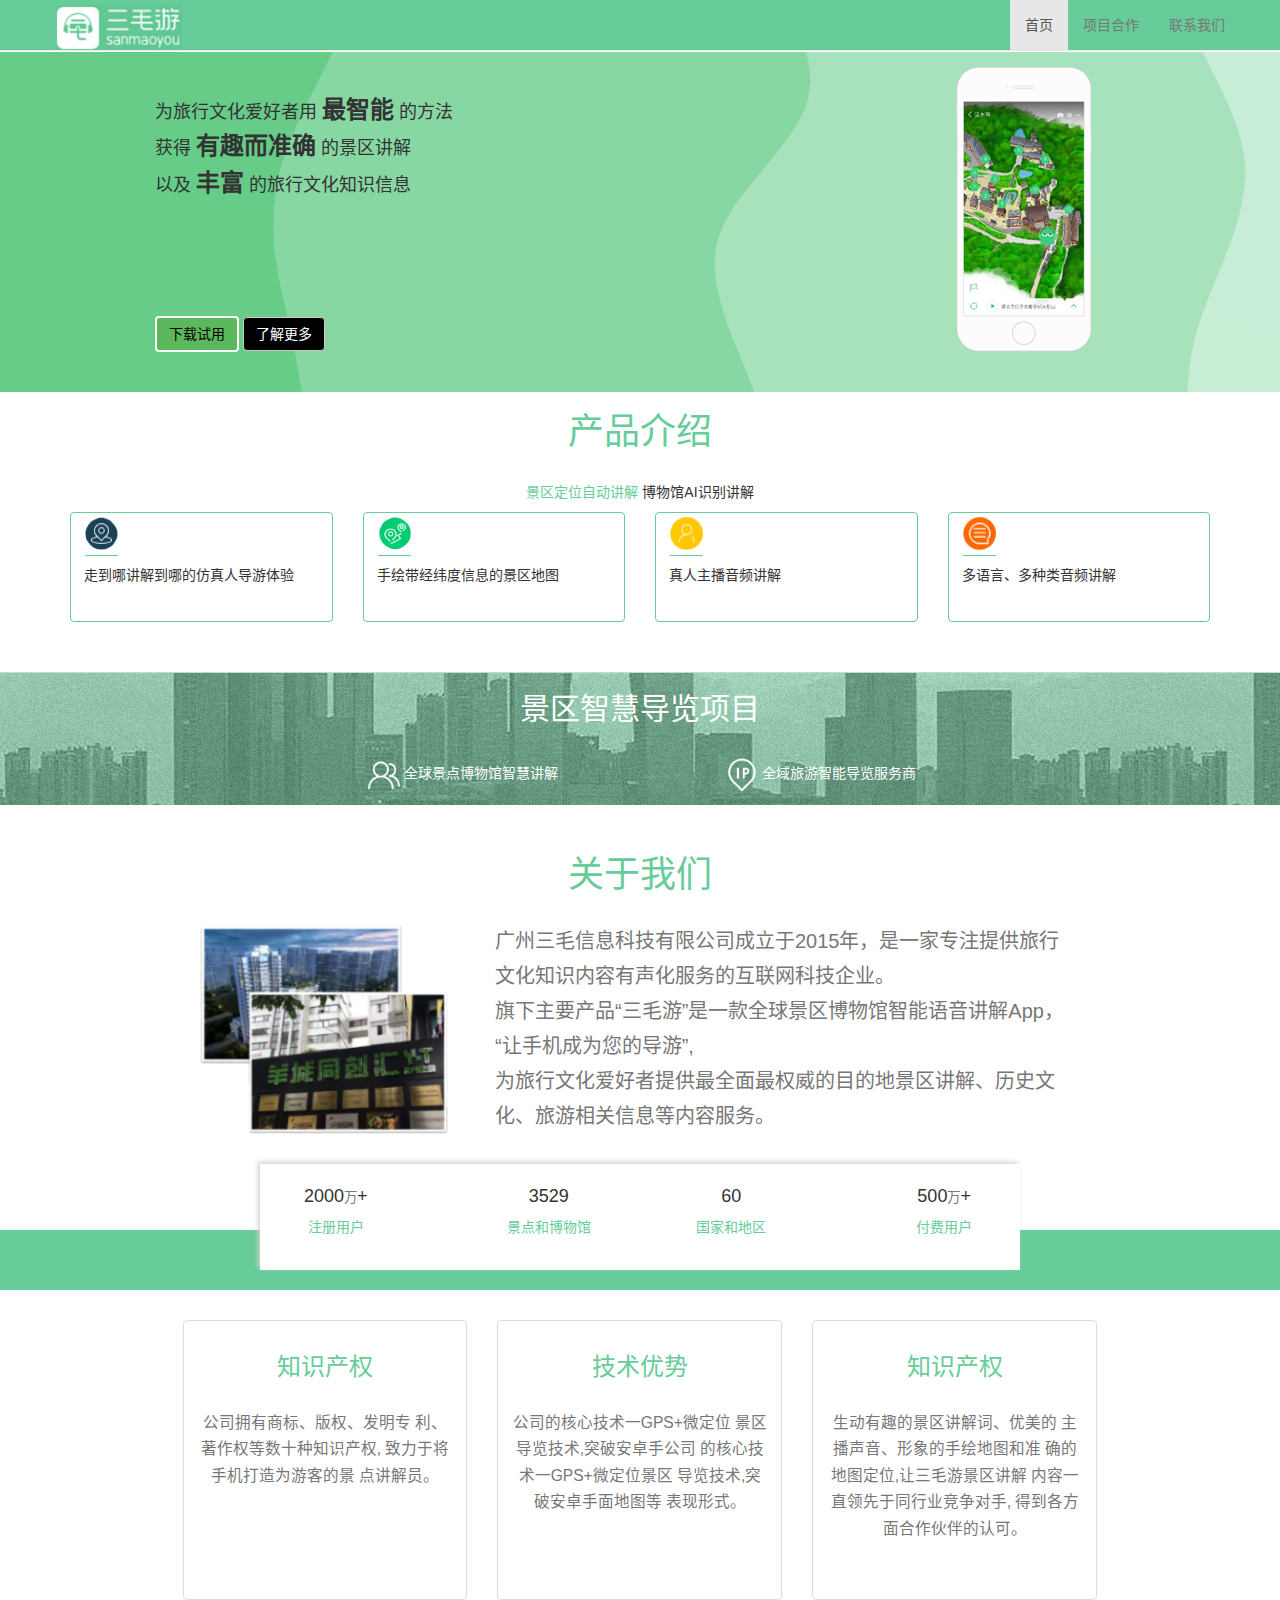
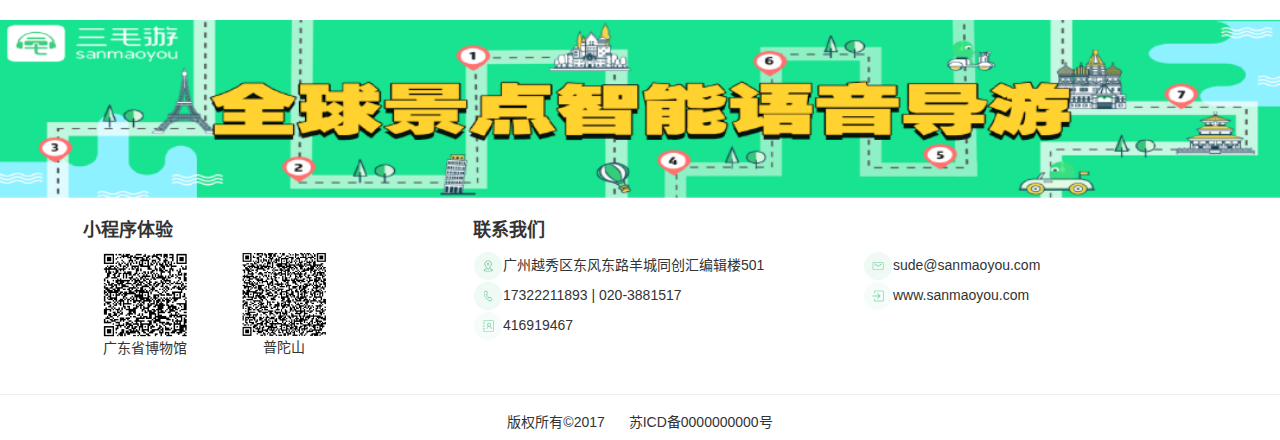
<file: Sanmaoyu_design/bootstrap/index.html>
<!doctype html>
<html lang="zh-CN">

<head>
	<meta charset="utf-8">
	<meta http-equiv="X-UA-Compatible" content="IE=edge">
	<meta name="viewport" content="width=device-width, initial-scale=1">
	<!-- 上述3个meta标签*必须*放在最前面，任何其他内容都*必须*跟随其后！ -->
	<title>三毛游</title>
	<link rel="stylesheet" type="text/css" href="css/index.css">

	<!-- Bootstrap -->
	<link rel="stylesheet" href="css/bootstrap.css">
</head>
<!-- 可滚动的区域 -->

<body data-spy="scroll" data-target=".navbar" data-offset="50">
	<div class="wrap">
		<!-- logo 导航栏 -->
		<!-- navbar-fixed-top:确保了当我们向下滚动 HTML 页面时，导航栏固定在顶部位置 -->
		<nav class="navbar navbar-default navbar-fixed-top" role="navigation" id="backgreen">
			<div class="container" id="padding0">
				<div class="nav-logo">
					<a class="" href="#">
						<img class="img-responsive" src="../img/logo.jpg" alt="三毛游" style="height: 100%;width: auto;" />
					</a>
				</div>
				<div class="navbar-header">
					<button type="button" class="navbar-toggle" data-toggle="collapse" data-target="#navBar">
						<span class="icon-bar"></span>
						<span class="icon-bar"></span>
						<span class="icon-bar"></span>
					</button>
				</div>
				<nav class="collapse navbar-collapse navbar-right " id="navBar">
					<ul class="nav navbar-nav navbar-right">
						<li class="active"><a href="#">首页</a></li>
						<!-- <li><a href="#section1">产品介绍</a></li> -->
						<li><a href="cooperate.html">项目合作</a></li>
						<li><a href="contact us.html">联系我们</a></li>
					</ul>
				</nav>
			</div>
		</nav>
		<!-- 头部 header -->
		<header>
			<div class="container">
				<div class="row" id="padd15">
					<div class="title">
						<div class="row">
							<div class="col-lg-4 col-xs-push-1">
								<h4>为旅行文化爱好者用 <strong>最智能</strong> 的方法</h4>
								<h4>获得 <strong>有趣而准确</strong> 的景区讲解</h4>
								<h4>以及 <strong>丰富</strong> 的旅行文化知识信息</h4>
								<button type="button" class="btn btn-success">下载试用</button>
								<button type="button" class="btn btn-default">了解更多</button>
							</div>
							<div class="col-lg-3 col-lg-offset-5">
								<span class="visible-lg"><img src="../img/mobile.png" /></span>
							</div>
						</div>
					</div>
				</div>
			</div>
		</header>
		<!-- 产品介绍 -->
		<section class="products" id="section1">
			<div class="container">
				<div class="row">
					<h1>产品介绍</h1><br>
					<div class="text-center" id="tab">
						<div class="list">
							<ul>
								<li class="act">景区定位自动讲解</li>
								<li>博物馆AI识别讲解</li>
							</ul>
						</div>
						<div id="listCon">
							<Content class="act">
								<div class="col-sm-6 col-md-3 col-xs-6">
									<div class="thumbnail" id="thumbnail">
										<img src="../img/blue.png" alt="通用的占位符缩略图">
										<div class="caption">
											<p>走到哪讲解到哪的仿真人导游体验</p>
										</div>
									</div>
								</div>
								<div class="col-sm-6 col-md-3 col-xs-6">
									<div class="thumbnail" id="thumbnail">
										<img src="../img/green.png" alt="通用的占位符缩略图">
										<div class="caption">
											<p>手绘带经纬度信息的景区地图</p>
										</div>
									</div>
								</div>
								<div class="col-sm-6 col-md-3 col-xs-6">
									<div class="thumbnail" id="thumbnail">
										<img src="../img/yellow.png" alt="通用的占位符缩略图">
										<div class="caption">
											<p>真人主播音频讲解</p>
										</div>
									</div>
								</div>
								<div class="col-sm-6 col-md-3 col-xs-6">
									<div class="thumbnail" id="thumbnail">
										<img src="../img/orange.png" alt="通用的占位符缩略图">
										<div class="caption">
											<p>多语言、多种类音频讲解</p>
										</div>
									</div>
								</div>
							</Content>
							<Content>
								<div class="col-sm-6 col-md-3 col-xs-6">
									<div class="thumbnail" id="thumbnail">
										<img src="../img/red2.png" alt="通用的占位符缩略图">
										<div class="caption">
											<p>AR识别图片、景象，数据库匹配调用讲解</p>
										</div>
									</div>
								</div>
								<div class="col-sm-6 col-md-3 col-xs-6">
									<div class="thumbnail" id="thumbnail">
										<img src="../img/blueS.png" alt="通用的占位符缩略图">
										<div class="caption">
											<p>OCR文字识别讲解</p>
										</div>
									</div>
								</div>
								<div class="col-sm-6 col-md-3 col-xs-6">
									<div class="thumbnail" id="thumbnail">
										<img src="../img/blueQ.png" alt="通用的占位符缩略图">
										<div class="caption">
											<p>同时支持平面楼层、展位空间位置等讲解</p>
										</div>
									</div>
								</div>
								<div class="col-sm-6 col-md-3 col-xs-6">
									<div class="thumbnail" id="thumbnail">
										<img src="../img/green2.png" alt="通用的占位符缩略图">
										<div class="caption">
											<p>清晰图片、视频数据库</p>
										</div>
									</div>
								</div>
							</Content>
						</div>
					</div>
					<script type="text/javascript">
						window.onload = function(){
							var oDiv = document.getElementById("tab");
							var lis = oDiv.getElementsByTagName("li");
							var oDivCon = document.getElementById("listCon");
							var contDiv = oDivCon.getElementsByTagName("Content");
							for(var i=0;i<lis.length;i++){
								lis[i].index = i;
								lis[i].onmouseover = function(){
									show(this.index);
								}
							}
							function show(a){
								for(var j=0;j<lis.length;j++){
									lis[j].className = "";
									contDiv[j].className = "";					
								}
								lis[a].className = "act";
								contDiv[a].className = "act";
							}
						}
					</script>
				</div>
			</div>
		</section>
		<!-- 景区智慧导览项目 -->
		<section class="project">
			<div class="container">
				<div class="row">
					<div class="col-lg-12">
						<center>
							<div class="">
								<h2>景区智慧导览项目</h2><br>
								<div>
									<span><img src="../img/Aboutus.png">全球景点博物馆智慧讲解</span>
									<span><img src="../img/IPaddress.png">全域旅游智能导览服务商</span>
								</div>
							</div>
						</center>
					</div>
				</div>
			</div>
		</section>
		<!-- 关于我们 -->
		<section class="about" id="section2">
			<div class="container">
				<div class="row">
					<h1>关于我们</h1><br>
					<div>
						<div class="col-lg-4">
							<span class="visible-lg"><img src="../img/图.png" /></span>
						</div>
						<div class="col-lg-7" style="padding: 0 50px;">
							<p class="text-muted">广州三毛信息科技有限公司成立于2015年，是一家专注提供旅行文化知识内容有声化服务的互联网科技企业。<br>
								旗下主要产品“三毛游”是一款全球景区博物馆智能语音讲解App， “让手机成为您的导游”,<br>
								为旅行文化爱好者提供最全面最权威的目的地景区讲解、历史文化、旅游相关信息等内容服务。</p>
						</div>
					</div>
				</div>
				<div class="row col-lg-8 shadow" id="col-center-block">
					<div class="col-sm-6 col-md-2 col-xs-6">
						<div class="thumbnail" id="borhid">
							<div class="caption">
								<h4>2000<small>万</small>+</h4><span>注册用户</span>
							</div>
						</div>
					</div>
					<div class="col-sm-6 col-md-3 col-md-offset-1 col-xs-6">
						<div class="thumbnail" id="borhid">
							<div class="caption">
								<h4>3529</h4><span>景点和博物馆</span>
							</div>
						</div>
					</div>
					<div class="col-sm-6 col-md-3 col-xs-6">
						<div class="thumbnail" id="borhid">
							<div class="caption">
								<h4>60</h4><span>国家和地区</span>
							</div>
						</div>
					</div>
					<div class="col-sm-6 col-md-2 col-md-offset-1 col-xs-6">
						<div class="thumbnail" id="borhid">
							<div class="caption">
								<h4>500<small>万</small>+</h4><span>付费用户</span>
							</div>
						</div>
					</div>
				</div>
			</div>
		</section>
		<section>
			<div class="backcolor2"></div>
		</section>
		<!-- 知识产权 -->
		<section>
			<center>
				<div class="container">
					<div class="row">
						<div class="col-lg-10 margin-top30" id="col-center-block">
							<div class="col-sm-4 col-md-4 col-xs-12">
								<div class="thumbnail" id="thumbw">
									<div class="caption">
										<h3>
											<span>知识产权</span><br /><br />
											<small>公司拥有商标、版权、发明专 利、著作权等数十种知识产权, 致力于将手机打造为游客的景 点讲解员。</small>
										</h3>
									</div>
								</div>
							</div>
							<div class="col-sm-4 col-md-4 col-xs-12">
								<div class="thumbnail" id="thumbw">
									<div class="caption">
										<h3>
											<span>技术优势</span><br /><br />
											<small>公司的核心技术一GPS+微定位 景区导览技术,突破安卓手公司 的核心技术一GPS+微定位景区 导览技术,突破安卓手面地图等
												表现形式。</small>
										</h3>
									</div>
								</div>
							</div>
							<div class="col-sm-4 col-md-4 col-xs-12">
								<div class="thumbnail" id="thumbw">
									<div class="caption">
										<h3>
											<span>知识产权</span><br /><br />
											<small>生动有趣的景区讲解词、优美的 主播声音、形象的手绘地图和准 确的地图定位,让三毛游景区讲解 内容一直领先于同行业竞争对手,
												得到各方面合作伙伴的认可。</small>
										</h3>
									</div>
								</div>
							</div>
						</div>
					</div>
				</div>
			</center>
		</section>
		<section>
			<div class="backimg2">
				<img src="../img/banner.png" />
			</div>
		</section>
		<!-- 联系我们 -->
		<section id="section3">
			<div class="container">
				<div class="row" id="mar-auto">
					<div class="col-sm-4 col-md-4 col-xs-12">
						<div class="thumbnail" id="borhid2">
							<div class="caption">
								<h4>小程序体验</h4>
								<div class="col-md-5 col-sm-7 col-xs-6"><img
										src="../img/QR%20code.jpg" /><br /><span>广东省博物馆</span></div>
								<div class="col-md-5 col-sm-5"><img src="../img/QR%20code2.jpg" /><br /><span>普陀山</span>
								</div>
							</div>
						</div>
					</div>
					<div class="col-sm-4 col-md-4 col-xs-12">
						<div class="thumbnail img-w30" id="borhid2">
							<div class="caption">
								<h4>联系我们</h4>
								<div><img src="../img/地址.png">广州越秀区东风东路羊城同创汇编辑楼501</div>
								<div><img src="../img/联系电话.png">17322211893 | 020-3881517</div>
								<div><img src="../img/多色-通讯录.png">416919467 </div>
							</div>
						</div>
					</div>
					<div class="col-sm-4 col-md-4 col-xs-12">
						<div class="thumbnail img-w30" id="borhid2">
							<div class="caption">
								<h4 class="text-white">联系我们</h4>
								<div><img src="../img/邮箱.png">sude@sanmaoyou.com </div>
								<div><img src="../img/多色-登录.png">www.sanmaoyou.com</div>
							</div>
						</div>
					</div>
				</div>
			</div>
		</section>
		<footer>
			<hr />
			<center>
				<h5>版权所有&copy2017 <span>苏ICD备0000000000号</span></h5>
			</center>
		</footer>
	</div>

	<!-- jQuery (Bootstrap 的所有 JavaScript 插件都依赖 jQuery，所以必须放在前边) -->
	<script src="https://fastly.jsdelivr.net/npm/jquery@1.12.4/dist/jquery.min.js"
		integrity="sha384-nvAa0+6Qg9clwYCGGPpDQLVpLNn0fRaROjHqs13t4Ggj3Ez50XnGQqc/r8MhnRDZ"
		crossorigin="anonymous"></script>
	<!-- 加载 Bootstrap 的所有 JavaScript 插件。你也可以根据需要只加载单个插件。 -->
	<script src="js/bootstrap.js"></script>
</body>

</html>
</file>
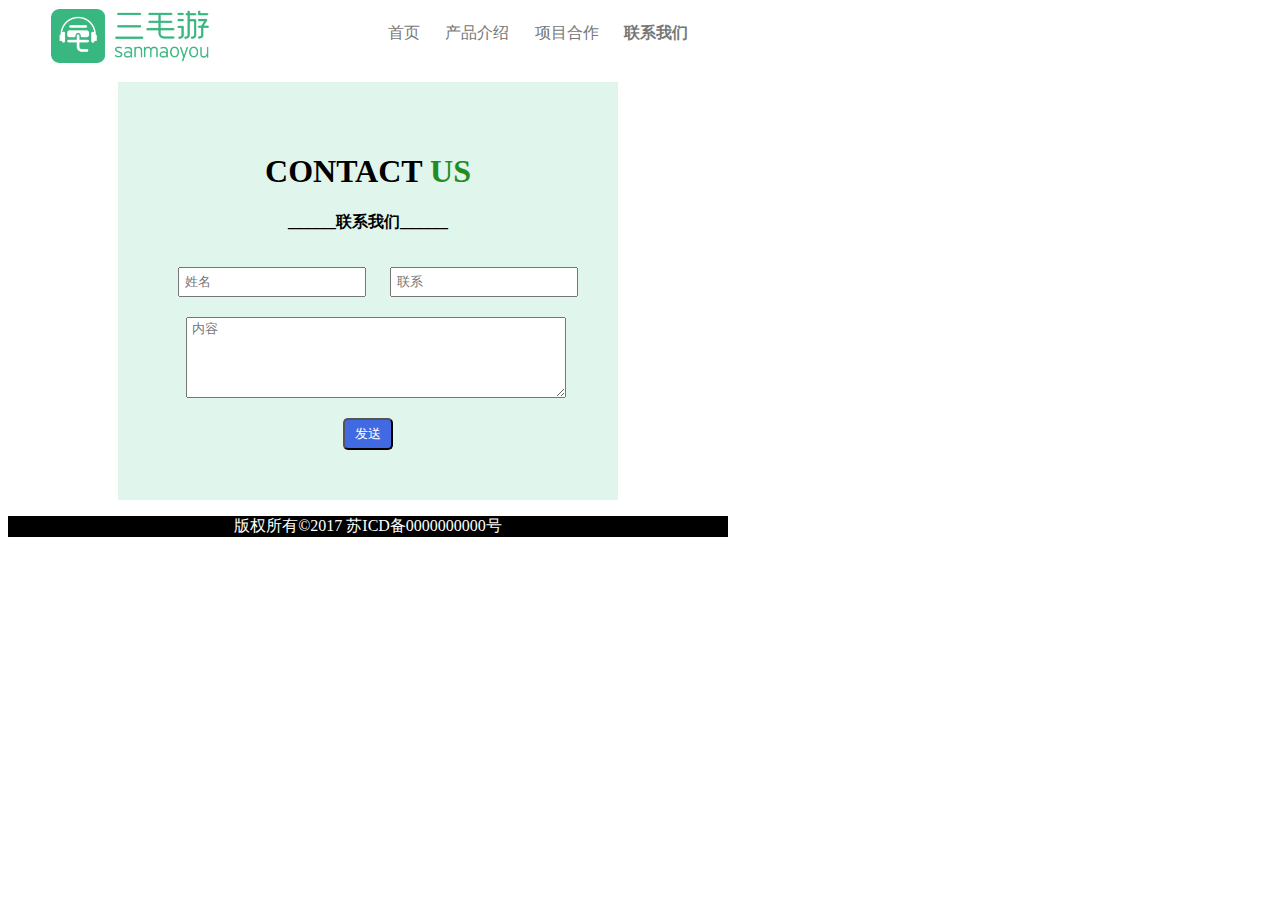
<file: Sanmaoyu_design/flex/contact.html>
<html>
	<head>
		<title>三毛游-合作</title>
		<link rel="stylesheet" href="css/contact.css" />
	</head>
	
	<body>
		<nav>
			<div class="item item-1">
				<img src="../img/logo2.png" />
			</div>
			<div class="item item-2">
				<div class="item item-3"><a href="index.html">首页</a></div>
				<div class="item item-4"><a href="#">产品介绍</a></div>
				<div class="item item-5"><a href="cooperate.html">项目合作</a></div>
				<div class="item item-6"><a href="contact.html" class="active">联系我们</a></div>
			</div>
		</nav><br>
		<section>
			<center>
				<h1><strong>CONTACT <span>US</span></strong></h1>
				<p>______<span>联系我们</span>______</p><br>
				<input type="text" class="form-control" placeholder="姓名" name="name">
				<input type="text" class="form-control" placeholder="联系" name="tel">
				<br>
				<textarea class="form-control" rows="5" id="comment" name="text" placeholder="内容"></textarea><br>
				<button>发送</button>
			</center>
		</section>
		<footer>
			<div class="container">
				<center>
					<p>版权所有&copy2017 <span>苏ICD备0000000000号</span></p>
				</center>
			</div>
		</footer>
	</body>
</html>
</file>
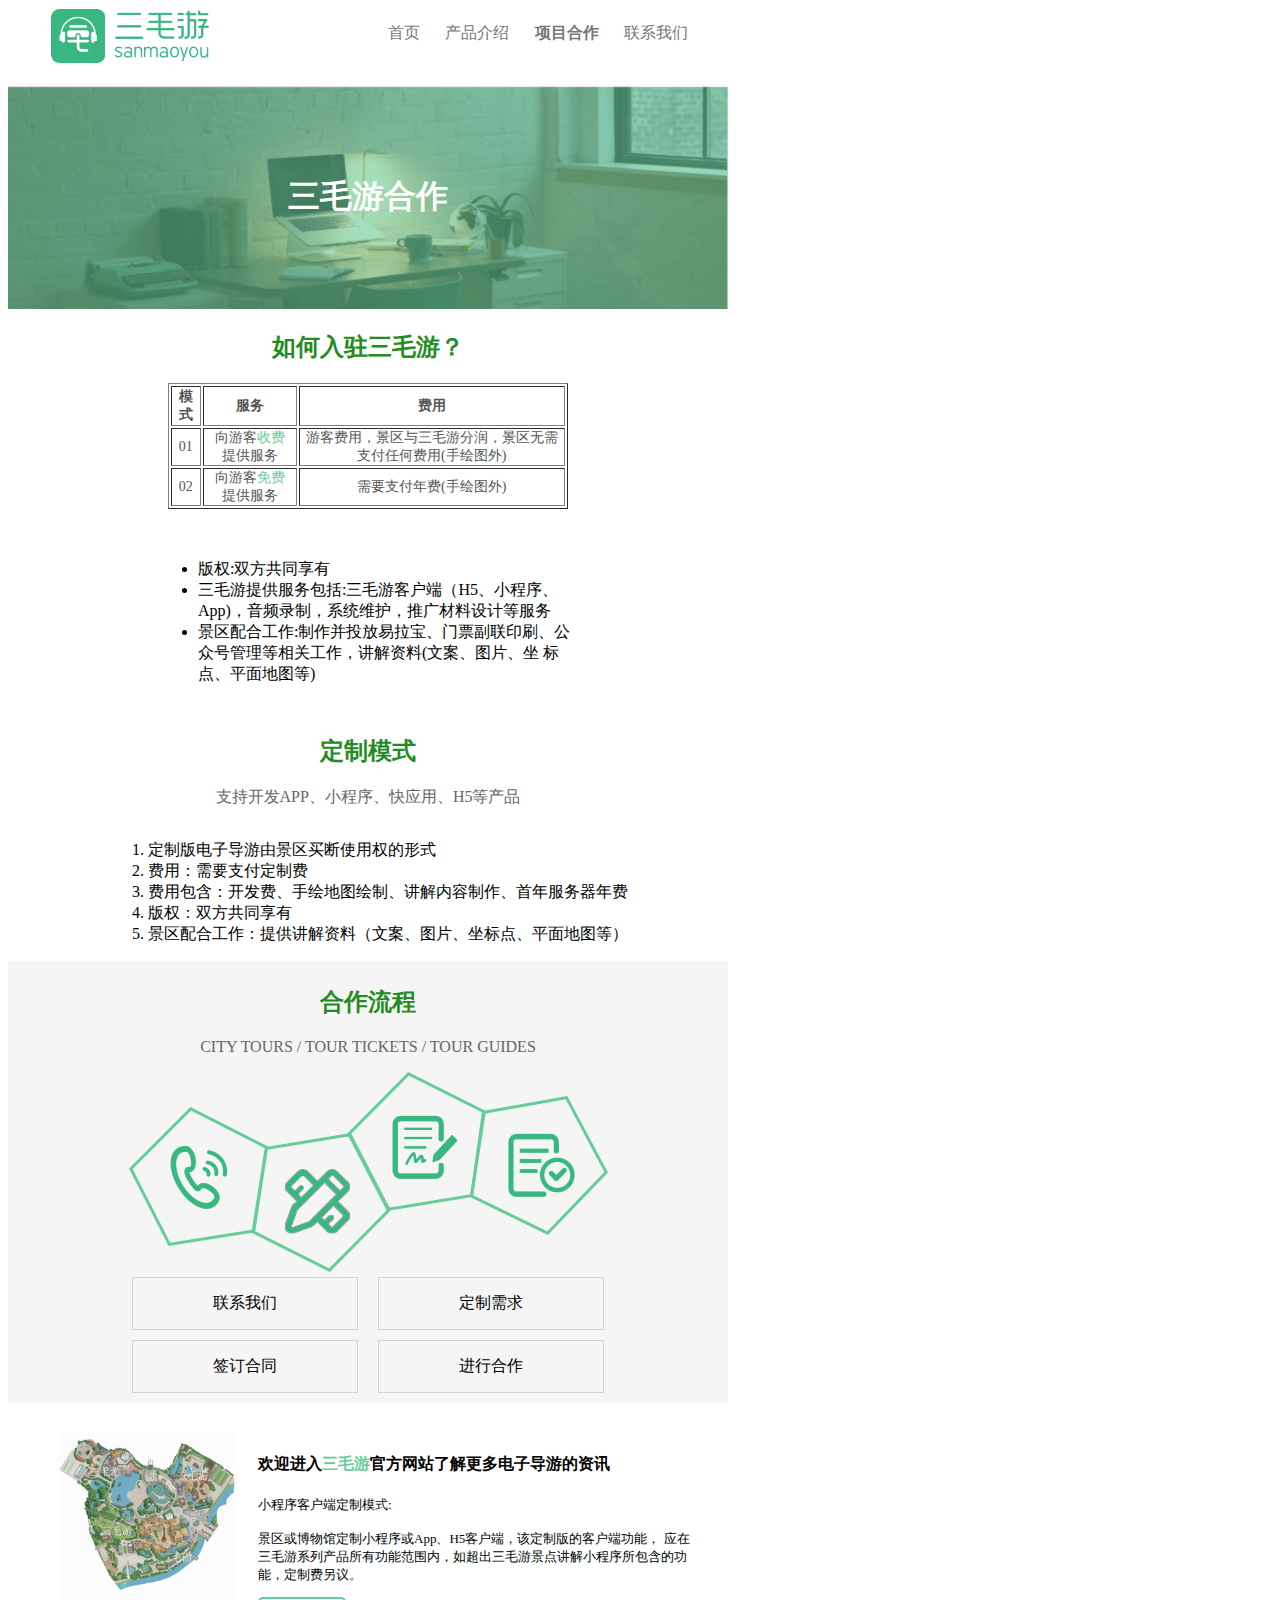
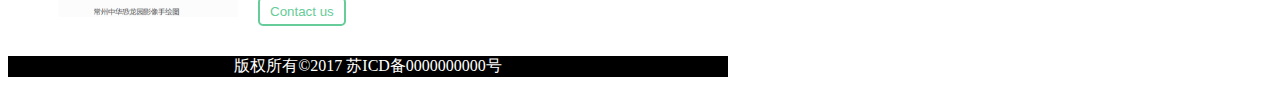
<file: Sanmaoyu_design/flex/cooperate.html>
<html>
	<head>
		<title>三毛游-合作</title>
		<link rel="stylesheet" href="css/cooperate.css" />
	</head>
	<body>
		<nav>
			<div class="item item-1">
				<img src="../img/logo2.png" />
			</div>
			<div class="item item-2">
				<div class="item item-3"><a href="index.html">首页</a></div>
				<div class="item item-4"><a href="#">产品介绍</a></div>
				<div class="item item-5"><a href="cooperate.html" class="active">项目合作</a></div>
				<div class="item item-6"><a href="contact.html">联系我们</a></div>
			</div>
		</nav>
		<header>
			<h1>三毛游合作</h1>
		</header>
<!-- 入驻 -->
		<section class="Settled">
			<h2><strong>如何入驻三毛游？</strong></h2>
			  <table border="1">
			    <thead>
			      <tr>
			        <th>模式</th>
			        <th>服务</th>
			        <th>费用</th>
			      </tr>
			    </thead>
			    <tbody>
			      <tr>
			        <td class="text-center">01</td>
			        <td>向游客<span>收费</span>提供服务</td>
			        <td>游客费用，景区与三毛游分润，景区无需支付任何费用(手绘图外)</td>
			      </tr>
			      <tr>
			        <td class="text-center">02</td>
			        <td>向游客<span>免费</span>提供服务</td>
			        <td>需要支付年费(手绘图外)</td>
			      </tr>
			    </tbody>
			</table>
		</section>
		<section class="Settled2">
			<ul>
			    <li>版权:双方共同享有</li>
			    <li>三毛游提供服务包括:三毛游客户端（H5、小程序、App)，音频录制，系统维护，推广材料设计等服务</li>
			    <li>景区配合工作:制作并投放易拉宝、门票副联印刷、公众号管理等相关工作，讲解资料(文案、图片、坐 标点、平面地图等)</li>
			</ul>
		</section>
<!-- 定制 -->
		<section class="customize">
			<h2><strong>定制模式</strong></h2>
			<p>支持开发APP、小程序、快应用、H5等产品</p>
			<div id="container">
					<ol>
						<li>定制版电子导游由景区买断使用权的形式</li>
						<li>费用：需要支付定制费</li>
						<li>费用包含：开发费、手绘地图绘制、讲解内容制作、首年服务器年费</li>
						<li>版权：双方共同享有</li>
						<li>景区配合工作：提供讲解资料（文案、图片、坐标点、平面地图等）</li>
					</ol>
			</div>
		</section>
<!-- 合作流程 -->
	<section class="cooperate">
		<h2><strong>合作流程</strong></h2>
		<p>CITY TOURS / TOUR TICKETS / TOUR GUIDES</p>
		<div class="img">
			<img src="../img/Collaboration%20process.png" />
		</div>
		<div id="container">
			<div class="item item-1">联系我们</div>
			<div class="item item-2">定制需求</div>
		</div>
		<div id="container">
			<div class="item item-3">签订合同</div>
			<div class="item item-4">进行合作</div>
		</div>
	</section>
	<section class="Welcome">
		<div class="item item-1">
			<img src="../img/Hand%20drawing.png" />
		</div>
		<div class="item item-2">
			<h4><strong>欢迎进入<span>三毛游</span>官方网站了解更多电子导游的资讯</strong></h4>
			<p>小程序客户端定制模式:  <br><br>景区或博物馆定制小程序或App、H5客户端，该定制版的客户端功能， 应在三毛游系列产品所有功能范围内，如超出三毛游景点讲解小程序所包含的功能，定制费另议。</p>
			<!-- <a href="" class="btn btn-white mt-2 box-success"><span class="text-success">Contact us</span></a> -->
			<button>Contact us</button>
		</div>
	</section>
	<footer>
		<div class="container">
			<center>
				<p>版权所有&copy2017 <span>苏ICD备0000000000号</span></p>
			</center>
		</div>
	</footer>
	</body>
</html>
</file>
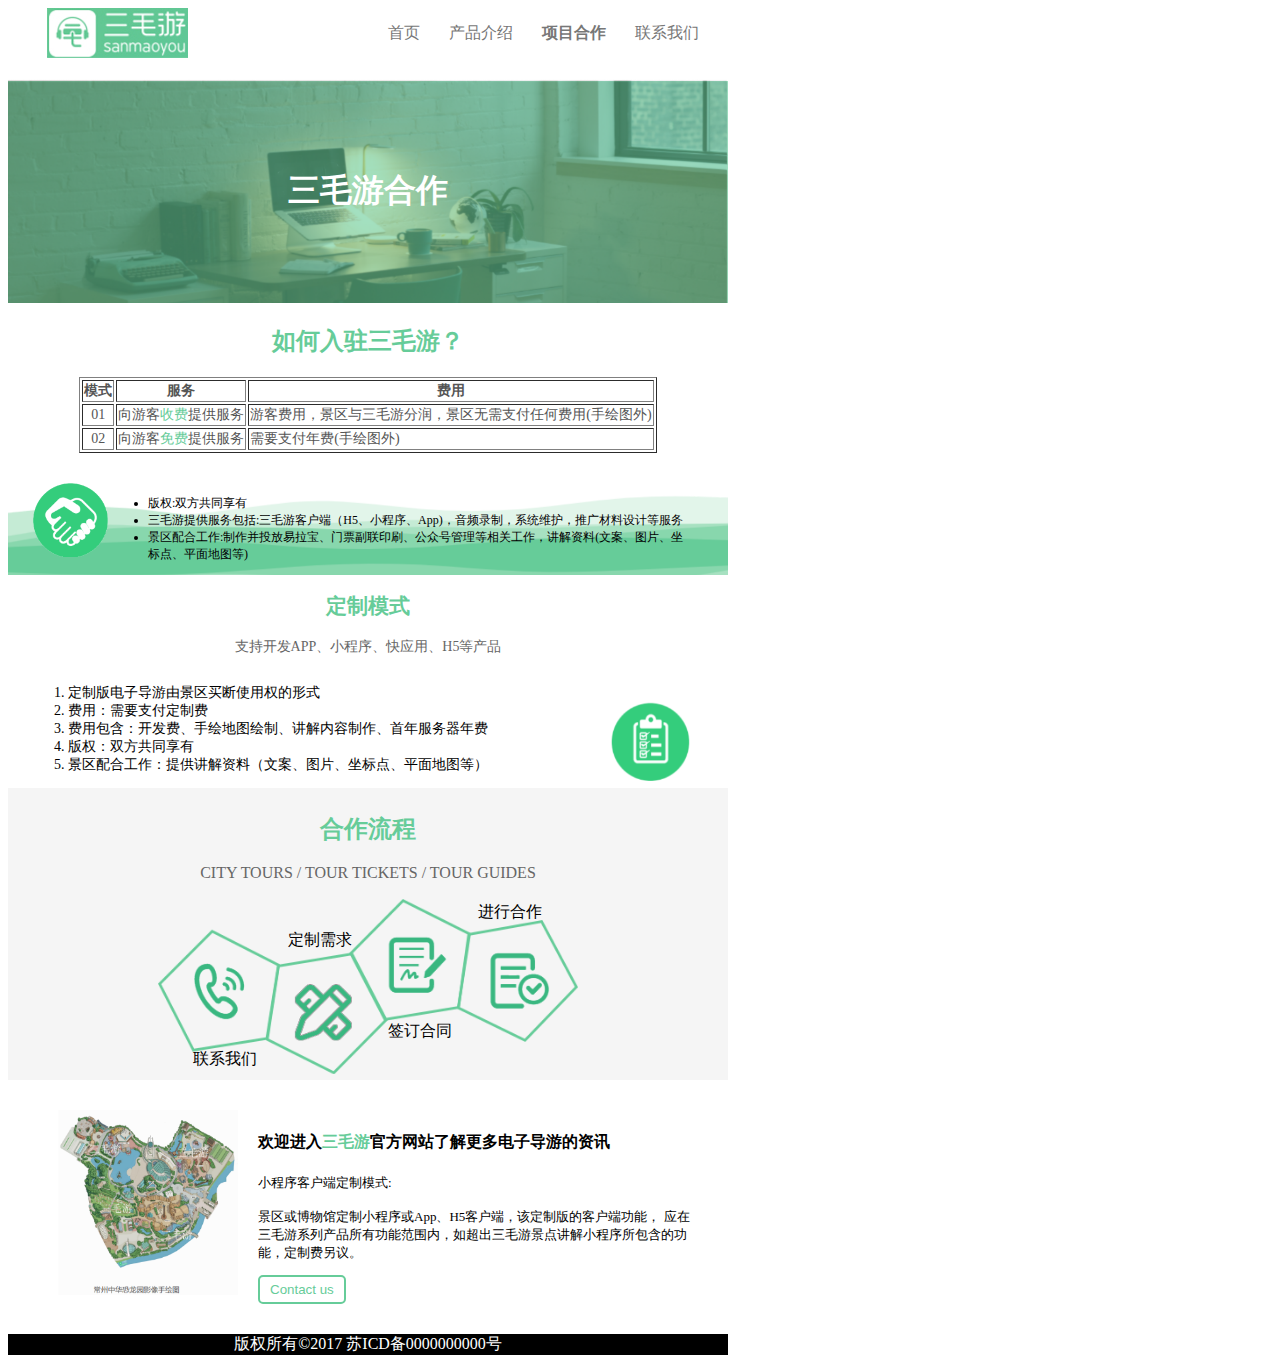
<file: Sanmaoyu_design/Grid/cooperate.html>
<html>
	<head>
		<title>三毛游-合作</title>
		<link rel="stylesheet" href="css/cooperate.css" />
	</head>
	<body>
		<nav>
			<div class="item item-1">
				<img src="../img/logo.jpg" />
			</div>
			<div class="item item-2">
				<div class="item item-3"><a href="index.html">首页</a></div>
				<div class="item item-4"><a href="#">产品介绍</a></div>
				<div class="item item-5"><a href="cooperate.html" class="active">项目合作</a></div>
				<div class="item item-6"><a href="contact.html">联系我们</a></div>
			</div>
		</nav>
		<header>
			<h1>三毛游合作</h1>
		</header>
<!-- 入驻 -->
		<section class="Settled">
			<h2><strong>如何入驻三毛游？</strong></h2>
			  <table border="1">
			    <thead>
			      <tr>
			        <th>模式</th>
			        <th>服务</th>
			        <th>费用</th>
			      </tr>
			    </thead>
			    <tbody>
			      <tr>
			        <td class="text-center">01</td>
			        <td>向游客<span>收费</span>提供服务</td>
			        <td>游客费用，景区与三毛游分润，景区无需支付任何费用(手绘图外)</td>
			      </tr>
			      <tr>
			        <td class="text-center">02</td>
			        <td>向游客<span>免费</span>提供服务</td>
			        <td>需要支付年费(手绘图外)</td>
			      </tr>
			    </tbody>
			</table>
		</section>
		<section class="Settled2">
			<div class="item item-1">
				<img src="../img/合作.png" />
			</div>
			<div class="item item-2">
				<ul>
				    <li>版权:双方共同享有</li>
				    <li>三毛游提供服务包括:三毛游客户端（H5、小程序、App)，音频录制，系统维护，推广材料设计等服务</li>
				    <li>景区配合工作:制作并投放易拉宝、门票副联印刷、公众号管理等相关工作，讲解资料(文案、图片、坐 标点、平面地图等)</li>
				</ul>
			</div>
		</section>
<!-- 定制 -->
		<section class="customize">
			<h2><strong>定制模式</strong></h2>
			<p>支持开发APP、小程序、快应用、H5等产品</p>
			<div id="container">
				<div class="item item-1">
					<ol>
						<li>定制版电子导游由景区买断使用权的形式</li>
						<li>费用：需要支付定制费</li>
						<li>费用包含：开发费、手绘地图绘制、讲解内容制作、首年服务器年费</li>
						<li>版权：双方共同享有</li>
						<li>景区配合工作：提供讲解资料（文案、图片、坐标点、平面地图等）</li>
					</ol>
				</div>
				<div class="item item-2">
					<img src="../img/customize.png" />
				</div>
			</div>
		</section>
<!-- 合作流程 -->
	<section class="cooperate">
		<h2><strong>合作流程</strong></h2>
		<p>CITY TOURS / TOUR TICKETS / TOUR GUIDES</p>
		<div id="container" style="border:1px solid #F5F5F5">
			<div class="s1">联系我们</div>
			<div class="s2">定制需求</div>
			<div class="s3">签订合同</div>
			<div class="s4">进行合作</div>
		</div>
	</section>
	<section class="Welcome">
		<div class="item item-1">
			<img src="../img/Hand%20drawing.png" />
		</div>
		<div class="item item-2">
			<h4><strong>欢迎进入<span>三毛游</span>官方网站了解更多电子导游的资讯</strong></h4>
			<p>小程序客户端定制模式:  <br><br>景区或博物馆定制小程序或App、H5客户端，该定制版的客户端功能， 应在三毛游系列产品所有功能范围内，如超出三毛游景点讲解小程序所包含的功能，定制费另议。</p>
			<!-- <a href="" class="btn btn-white mt-2 box-success"><span class="text-success">Contact us</span></a> -->
			<button>Contact us</button>
		</div>
	</section>
	<footer>
		<div class="container">
			<center>
				<p>版权所有&copy2017 <span>苏ICD备0000000000号</span></p>
			</center>
		</div>
	</footer>
	</body>
</html>
</file>
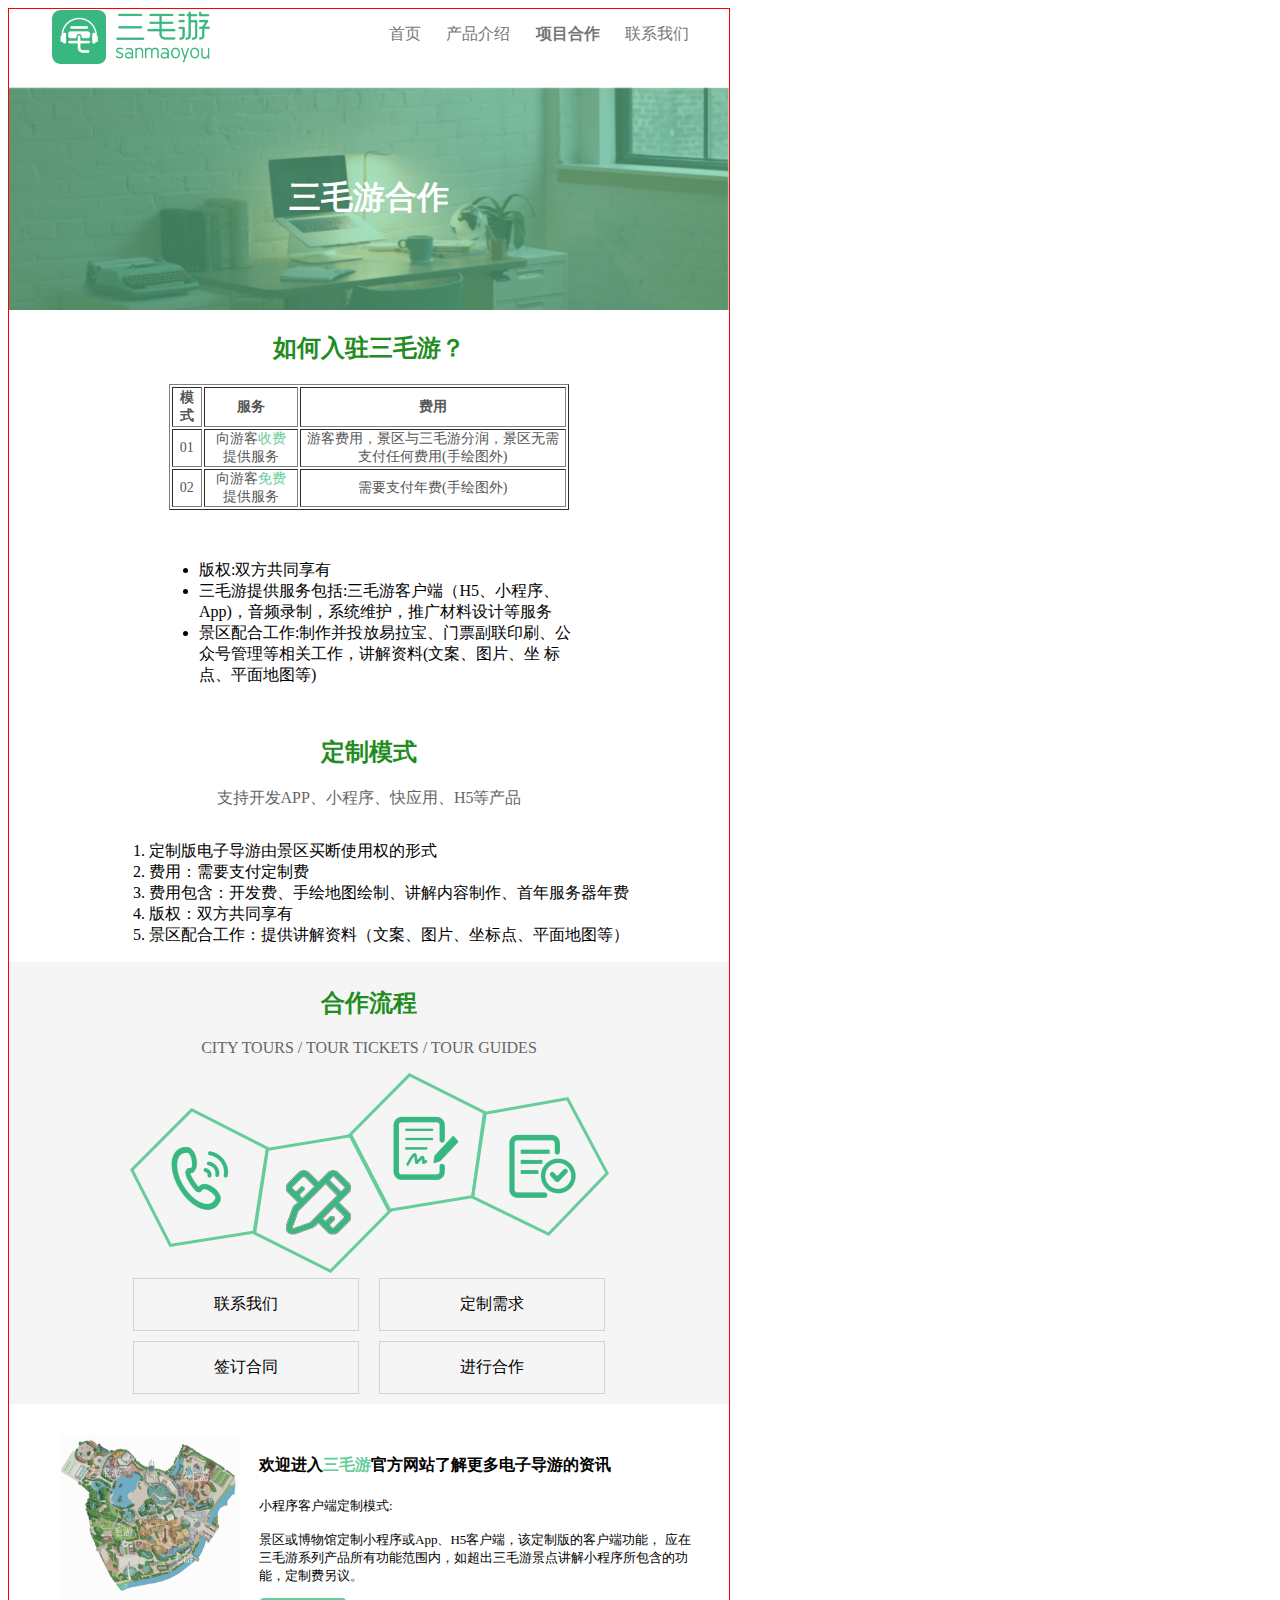
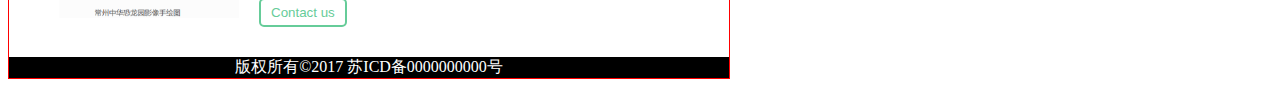
<file: Sanmaoyu_design/percentage/cooperate.html>
<html>
	<head>
		<title>三毛游-合作</title>
		<link rel="stylesheet" href="css/cooperate.css" />
	</head>
	<body>
		<nav>
			<div class="item item-1">
				<img src="../img/logo2.png" />
			</div>
			<div class="item item-2">
				<div class="item item-3"><a href="#">首页</a></div>
				<div class="item item-4"><a href="#">产品介绍</a></div>
				<div class="item item-5"><a href="#" class="active">项目合作</a></div>
				<div class="item item-6"><a href="#">联系我们</a></div>
			</div>
		</nav>
		<header>
			<h1>三毛游合作</h1>
		</header>
<!-- 入驻 -->
		<section class="Settled">
			<h2><strong>如何入驻三毛游？</strong></h2>
			  <table border="1">
			    <thead>
			      <tr>
			        <th>模式</th>
			        <th>服务</th>
			        <th>费用</th>
			      </tr>
			    </thead>
			    <tbody>
			      <tr>
			        <td class="text-center">01</td>
			        <td>向游客<span>收费</span>提供服务</td>
			        <td>游客费用，景区与三毛游分润，景区无需支付任何费用(手绘图外)</td>
			      </tr>
			      <tr>
			        <td class="text-center">02</td>
			        <td>向游客<span>免费</span>提供服务</td>
			        <td>需要支付年费(手绘图外)</td>
			      </tr>
			    </tbody>
			</table>
		</section>
		<section class="Settled2">
			<ul>
			    <li>版权:双方共同享有</li>
			    <li>三毛游提供服务包括:三毛游客户端（H5、小程序、App)，音频录制，系统维护，推广材料设计等服务</li>
			    <li>景区配合工作:制作并投放易拉宝、门票副联印刷、公众号管理等相关工作，讲解资料(文案、图片、坐 标点、平面地图等)</li>
			</ul>
		</section>
<!-- 定制 -->
		<section class="customize">
			<h2><strong>定制模式</strong></h2>
			<p>支持开发APP、小程序、快应用、H5等产品</p>
			<div id="container">
					<ol>
						<li>定制版电子导游由景区买断使用权的形式</li>
						<li>费用：需要支付定制费</li>
						<li>费用包含：开发费、手绘地图绘制、讲解内容制作、首年服务器年费</li>
						<li>版权：双方共同享有</li>
						<li>景区配合工作：提供讲解资料（文案、图片、坐标点、平面地图等）</li>
					</ol>
			</div>
		</section>
<!-- 合作流程 -->
	<section class="cooperate">
		<h2><strong>合作流程</strong></h2>
		<p>CITY TOURS / TOUR TICKETS / TOUR GUIDES</p>
		<div class="img">
			<img src="../img/Collaboration%20process.png" />
		</div>
		<div id="container">
			<div class="item item-1">联系我们</div>
			<div class="item item-2">定制需求</div>
		</div>
		<div id="container">
			<div class="item item-3">签订合同</div>
			<div class="item item-4">进行合作</div>
		</div>
	</section>
	<section class="Welcome">
		<div class="item item-1">
			<img src="../img/Hand%20drawing.png" />
		</div>
		<div class="item item-2">
			<h4><strong>欢迎进入<span>三毛游</span>官方网站了解更多电子导游的资讯</strong></h4>
			<p>小程序客户端定制模式:  <br><br>景区或博物馆定制小程序或App、H5客户端，该定制版的客户端功能， 应在三毛游系列产品所有功能范围内，如超出三毛游景点讲解小程序所包含的功能，定制费另议。</p>
			<!-- <a href="" class="btn btn-white mt-2 box-success"><span class="text-success">Contact us</span></a> -->
			<button>Contact us</button>
		</div>
	</section>
	<footer>
		<div class="container">
			<center>
				<p>版权所有&copy2017 <span>苏ICD备0000000000号</span></p>
			</center>
		</div>
	</footer>
	</body>
</html>
</file>
<file: Sanmaoyu_design/bootstrap/css/index.css>
* {
	margin: 0;
	padding: 0;
}

ul {
	list-style-type: none;
}

li {
	display: inline-block;
}

/* div居中 */
#col-center-block {
	float: none;
	display: block;
	margin-left: auto;
	margin-right: auto;
}

/* header 头部 */
header {
	background-image: url(../../img/wickedbackground2.png);
	background-size: 1540px 450px;
}

/* nav导航栏 */
body::before {
	display: block;
	content: '';
	height: 52px;
}

#backgreen {
	background-color: #66CC99;
}

#padding0 {
	padding: 0;
}

.nav-logo {
	float: left;
	height: 45px;
	margin-top: 5px;
	overflow: hidden;
}

#padd15 {
	padding: 15px 0;
	padding-bottom: 40px;
}

.title .col-lg-4 {
	padding-top: 20px;

}

.title strong {
	font-size: 24px;
}

.title button {
	margin-top: 110px;
}

.title .btn-success {
	border: 2px solid white;
	color: black;
}

.title .btn-default {
	background-color: black;
	color: white;
}

/* 产品介绍 */
h1 {
	font-weight: bold;
	text-align: center;
}

.products h1 {
	color: #66CC99;
}

.list li {
	/* 光标呈现为指示链接的指针（一只手）*/
	cursor: pointer;
}
	/* padding: 10px; */
	/* 完全透明 */
	/* 透明度 ie兼容写法 */

#listCon {
	width: 100%;
	height: 100%;
}

#listCon Content {
	display: none;
}

#listCon Content.act {
	display: block;
}

.list li.act {
	color: #66CC99;
}

#thumbnail {
	text-align: left;
	border: 1px solid #66CC99;
	height: 110px;
}

#thumbnail img {
	border-bottom: 1px solid #66cc99;
	padding-bottom: 5px;
	margin-left: 10px;
	width: 33px;
	height: 39px;
}

/* 景区智慧导览项目 */
.project {
	color: white;
	background-image: url(../../img/city2.png);
	background-position-x: 30px;
	padding-bottom: 10px;
	margin: 30px 0;
}

.project img {
	width: 40px;
}

.project h2 {
	color: white;
}

.project span {
	margin: 0 80px;
}

/* 关于我们 */
.about h1 {
	color: #66CC99;
}

.text-muted {
	font-size: 20px;
	line-height: 35px;
}

.about .container .row .col-lg-6 {
	padding: 0;
}

.about img {
	height: 210px;
	margin-left: 130px;
}

.about span {
	color: #66CC99;
}

#borhid {
	border: none;
}

.shadow {
	/* height: 90px; */
	box-shadow: -2px -2px 5px #D3D3D3;
	background-color: white;
	margin-top: 20px;
	text-align: center;
}

.backcolor2 {
	background-color: #66CC99;
	height: 60px;
	margin-top: -40px;
}

/* <!-- 知识产权 --> */
#thumbw {
	height: 280px;
}

#thumbw span {
	color: #66CC99;
}

.margin-top30 {
	margin-top: 30px;
}

.backimg2 img {
	width: 100%;
}

/* 联系我们 */
#borhid2 {
	border: none;
}

#borhid2 h4 {
	font-weight: bold;
}

#borhid2 span {
	text-align: center;
}

#borhid2 .col-md-5 {
	padding-left: 0px;
	text-align: center;
}

.img-w30 img {
	width: 30px;
}

.text-white {
	color: white;
}

/* footer */
footer span {
	margin-left: 20px;
}
</file>
<file: Sanmaoyu_design/flex/css/contact.css>
body{
	width: 720px;
	/* border: 1px solid red; */
}
nav{
	display: flex;
	margin: 0 40px;
	justify-content: space-between;
}
nav .item-2{
	display: flex;
	width: 300px;
	justify-content: space-between;
	padding-top: 15px;
}
nav .item-2 a{
	text-decoration: none;
	color: #777777;
}
nav .item-2 a.active{
	font-weight: bold;
}
section{
	background-image: url(../../img/backimg3.png);
	padding: 50px 0;
	margin-top: 20px;
	width: 500px;
	margin: 0 auto;
}
section h1 span{
	color: forestgreen;
}
section p{
	font-weight: bold;
}
section input{
	height: 30px;
	padding-left: 5px;
	margin-left: 20px;
}
section textarea{
	width: 380px;
	margin-top: 20px;
	margin-left: 15px;
	margin-bottom: 20px;
	padding-left: 5px;
}
section button{
	border-radius: 5px;
	padding: 5px 10px;
	background-color: royalblue;
	color: white;
}
footer{
	background-color: black;
	color: white;
}
</file>
<file: Sanmaoyu_design/flex/css/cooperate.css>
body{
	width: 720px;
}
nav{
	display: flex;
	margin: 0 40px;
	justify-content: space-between;
}
nav .item-2{
	display: flex;
	width: 300px;
	justify-content: space-between;
	padding-top: 15px;
}
nav .item-2 a{
	text-decoration: none;
	color: #777777;
}
nav .item-2 a.active{
	font-weight: bold;
}
header h1{
	background-image: url(../../img/backimg.png);
	background-size: 100%;
	padding: 90px 0;
	text-align: center;
	/* padding-left: 280px; */
	color: white;
}
.Settled h2{
	text-align: center;
	color: forestgreen;
}
.Settled table{
	width:400px;
	margin: 0 auto;
	color:#555;
	font-size: 14px;
}
.Settled td{
	text-align: center;
	padding: 0 5px;
}
.Settled td span{
	color: #66CC99;
}
.Settled2{
	margin: 50px auto;
	width: 420px;
}
h2{
	text-align: center;
	color: forestgreen;
}
.customize{
	margin: 0 20px;
}
.customize p{
	text-align: center;
	color: #666;
}
.customize #container{
	display: flex;
	justify-content: center;
}
.cooperate{
	background-color: #F5F5F5;
	padding: 5px 0;
}
.cooperate p{
	text-align: center;
	color: #666;
}
.cooperate .img{
	display: flex;
	justify-content: center;
}
.cooperate #container{
	display: flex;
	justify-content:center;
}
.cooperate #container .item{
	border:1px solid #D3D3D3;
	padding: 15px 80px;
	margin: 5px 10px;
}

.Welcome{
	margin: 30px;
	display: grid;
	grid-template-columns:1fr 2fr ;
}
.Welcome .item-1 img{
	width: 180px;
	margin-left: 20px;
}
.Welcome .item-2 h4{
	font-weight: bold;
}
.Welcome .item-2 span{
	color: #66CC99;
}
.Welcome p{
	font-size: 13px;
}
.Welcome button{
	border: 2px solid #66CC99;
	border-radius: 5px;
	background-color: white;
	padding: 5px 10px;
	color: #66CC99;
}
footer{
	background-color: black;
	color: white;
}
</file>
<file: Sanmaoyu_design/Grid/css/cooperate.css>
body{
	width: 720px;
}
nav{
	display: grid;
	grid-template-columns:180px auto ;
}
nav img{
	float: right;
}
nav .item-2{
	display: grid;
	grid-template-columns:repeat(4,auto) ;
	padding-top: 15px;
	padding-left: 200px;
}
nav .item-2 a{
	text-decoration: none;
	color: #777777;
}
nav .item-2 a.active{
	font-weight: bold;
}
header h1{
	background-image: url(../../img/backimg.png);
	background-size: 100%;
	padding: 90px 0;
	text-align: center;
	/* padding-left: 280px; */
	color: white;
}
.Settled h2{
	color: ;
	text-align: center;
	color: #66CC99;
}
.Settled table{
	margin: 0 auto;
	color:#555;
	font-size: 14px;
}
.Settled td.text-center{
	text-align: center;
}
.Settled td span{
	color: #66CC99;
}
.Settled2{
	display: grid;
	grid-template-columns:100px 590px;
	font-size: 12px;
	background-image: url(../../img/backimg2.png);
	background-size: 100%;
	margin-top: 30px;
}
.Settled2 img{
	width: 75%;
	float: right;
}
.customize{
	margin: 0 20px;
	font-size: 14px;
}
.customize img{
	width: 50%;
	margin-top: 30px;
	margin-left: 70px;
}
.customize h2{
	color: #66CC99;
	text-align: center;
}
.customize p{
	text-align: center;
	color: #666;
}
.customize #container{
	display: grid;
	grid-template-columns:3fr 1fr ;
}
.cooperate{
	background-color: #F5F5F5;
	padding: 5px 0;
}
.cooperate h2{
	color: #66CC99;
	text-align: center;
}
.cooperate p{
	text-align: center;
	color: #666;
}
.cooperate img{
	width: 100%;
}
.cooperate #container{
	width: 420px;
	height: 175px;
	margin: 0 auto;
	background-image: url(../../img/Collaboration%20process.png);
	background-size: 100%;
}
.s1{
	margin-top: 150px;
	margin-left: 35px;
}
.s2{
	margin-top: -140px;
	margin-left:130px ;
}
.s3{
	margin-top: 70px;
	margin-left:230px ;
}
.s4{
	margin-top: -140px;
	margin-left:320px ;
}
.Welcome{
	margin: 30px;
	display: grid;
	grid-template-columns:1fr 2fr ;
}
.Welcome .item-1 img{
	width: 180px;
	margin-left: 20px;
}
.Welcome .item-2 h4{
	font-weight: bold;
}
.Welcome .item-2 span{
	color: #66CC99;
}
.Welcome p{
	font-size: 13px;
}
.Welcome button{
	border: 2px solid #66CC99;
	border-radius: 5px;
	background-color: white;
	padding: 5px 10px;
	color: #66CC99;
}
footer{
	background-color: black;
	color: white;
}
</file>
<file: Sanmaoyu_design/percentage/css/cooperate.css>
body{
	width: 720px;
	border: 1px solid red;
}
nav{
	display: flex;
	margin: 0 40px;
	justify-content: space-between;
}
nav .item-2{
	display: flex;
	width: 300px;
	justify-content: space-between;
	padding-top: 15px;
}
nav .item-2 a{
	text-decoration: none;
	color: #777777;
}
nav .item-2 a.active{
	font-weight: bold;
}
header h1{
	background-image: url(../../img/backimg.png);
	background-size: 100%;
	padding: 90px 0;
	text-align: center;
	/* padding-left: 280px; */
	color: white;
}
.Settled h2{
	text-align: center;
	color: forestgreen;
}
.Settled table{
	width:400px;
	margin: 0 auto;
	color:#555;
	font-size: 14px;
}
.Settled td{
	text-align: center;
	padding: 0 5px;
}
.Settled td span{
	color: #66CC99;
}
.Settled2{
	margin: 50px auto;
	width: 420px;
}
h2{
	text-align: center;
	color: forestgreen;
}
.customize{
	margin: 0 20px;
}
.customize p{
	text-align: center;
	color: #666;
}
.customize #container{
	display: flex;
	justify-content: center;
}
.cooperate{
	background-color: #F5F5F5;
	padding: 5px 0;
}
.cooperate p{
	text-align: center;
	color: #666;
}
.cooperate .img{
	display: flex;
	justify-content: center;
}
.cooperate #container{
	display: flex;
	justify-content:center;
}
.cooperate #container .item{
	border:1px solid #D3D3D3;
	padding: 15px 80px;
	margin: 5px 10px;
}

.Welcome{
	margin: 30px;
	display: grid;
	grid-template-columns:1fr 2fr ;
}
.Welcome .item-1 img{
	width: 180px;
	margin-left: 20px;
}
.Welcome .item-2 h4{
	font-weight: bold;
}
.Welcome .item-2 span{
	color: #66CC99;
}
.Welcome p{
	font-size: 13px;
}
.Welcome button{
	border: 2px solid #66CC99;
	border-radius: 5px;
	background-color: white;
	padding: 5px 10px;
	color: #66CC99;
}
footer{
	background-color: black;
	color: white;
}
</file>
